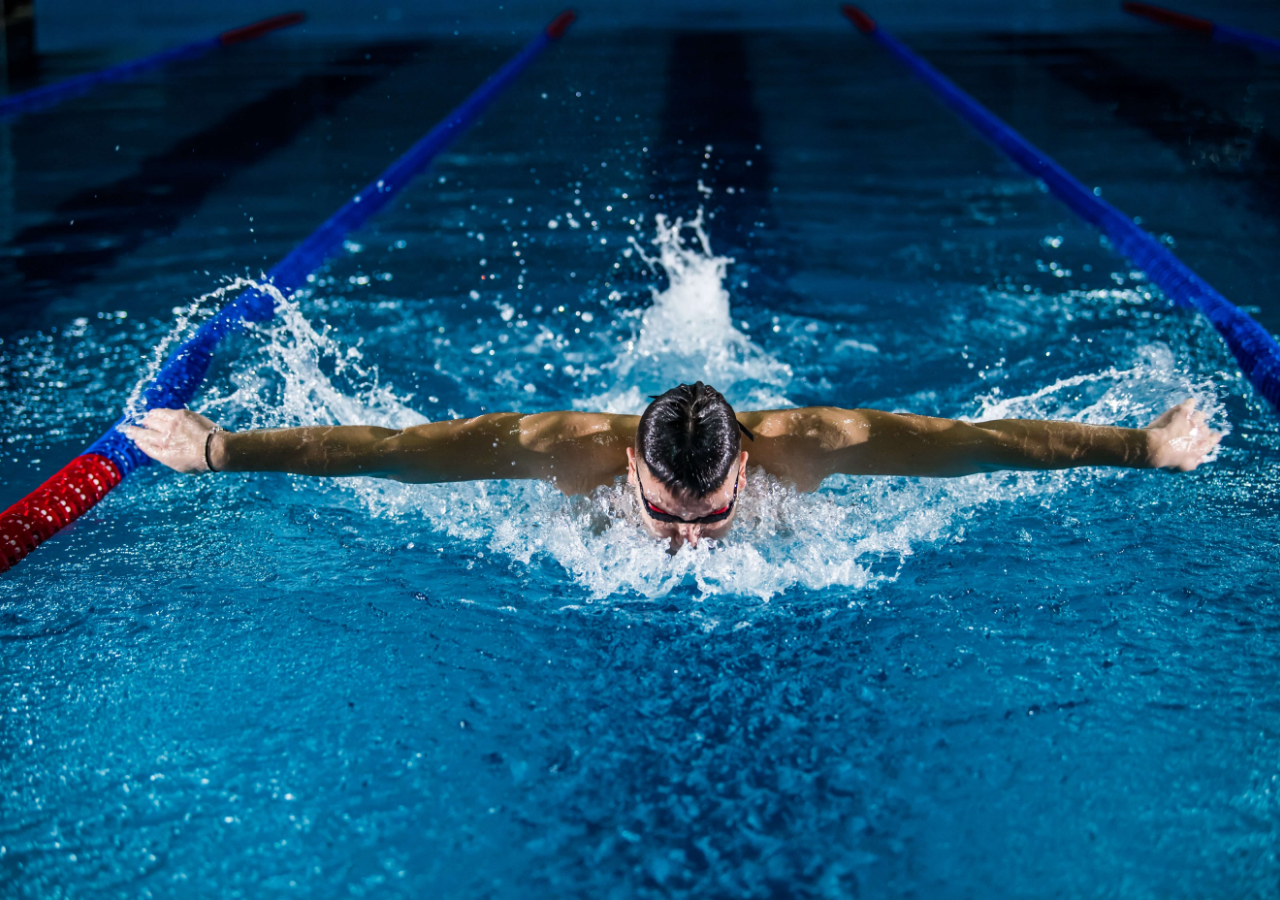
<file: home.html>
<!DOCTYPE html>
<html lang="en">
<head>
	<meta charset="UTF-8">
	<meta name="viewport" content="width=device-width, initial-scale=1.0">
	<link rel="stylesheet" type="text/css" href="styles/style_home.css">
	<title>AR</title>
</head>
<body>
	<!-- top bar -->
	<div class="topbar">
		<div class="navbar-icon">
  			<div class="bar1"></div>
  			<div class="bar2"></div>
  			<div class="bar3"></div>
  		</div>
  		<div class="navigation"><a class="effect-4">Navigation</a></div>
  		<h1><a href="index.html" class="effect-4">Axel Rieger</a></h1>
	</div>
	<!-- nav bar -->
		<div class="navbar">
  			<ul class="navbar-list">
				<li><a href="" class="effect-4">Home</a></li>
				<li><a href="" class="effect-4">About me</a></li>
				<li><a href="" class="effect-4">Contact</a></li>			
			</ul>
		</div>

	<!-- main wrapper -->
	<div class="main-wrapper">

		<!-- content -->
		<div class="main-content">

		</div>
	</div>
	<script type="text/javascript" src="scripts/main.js"></script>
</body>
</html>
</file>
<file: styles/style_home.css>
@import url('https://fonts.googleapis.com/css2?family=Anton&family=Manrope:wght@500&display=swap');

body {
	margin:0;
}

.topbar {
	position: fixed;
	display: flex;
	top: -50px;
	width: 100%;
	min-height: 30px;
	max-height: 50px;
	justify-content: center;
	align-items: center;
	font-family: 'Manrope', sans-serif;
	background-color: #fff;
	animation: loadUpBar 1s linear;
	animation-fill-mode: forwards;
}

h1 {
	font-size: 18px;
	font-weight: bold;
	letter-spacing: 10px;
	text-transform: uppercase;
	color: #1A1A1A;
	text-shadow: 10px 10px 10px rgba(0,0,0,0.004);
	text-rendering: optimizeLegibility !important;
	-webkit-font-smoothing: antialiased !important;
}
.navigation {
	position: absolute;
	display:flex;
	left: 60px;
	font-size: 14px;
	font-weight: bold;
	letter-spacing: 10px;
	text-transform: uppercase;
	color: #1A1A1A;
	text-shadow: 10px 10px 10px rgba(0,0,0,0.004);
	text-rendering: optimizeLegibility !important;
	-webkit-font-smoothing: antialiased !important;
}
.navigation:hover {
	cursor: pointer;
}

/*underline effect links*/

a{
  position: relative;
  color: inherit;
  text-decoration: none;
  line-height: 24px;
}
a:before, a:after{
  content: '';
  position: absolute;
  transition: transform .5s ease;
}
.effect-4 {
  padding: 10px;
  display: inline-block;
  overflow: hidden;
}
.effect-4:before, .effect-4:after {
  left: 0;
  width: 101%;
  height: 2px;
  background: #1A1A1A;
}
.effect-4:before {
  bottom: 0;
  transform: translateX(-101%);
}
.effect-4:after {
  top: 0;
  transform: translateX(101%);
}
.effect-4:hover:before, .effect-4:hover:after {
  transform: translateX(0);
}

a:visited {
	color: #1A1A1A;
}

/*navbar-icon style*/
.navbar-icon {
	position: fixed;
	left: 35px;
	cursor: pointer;
}
.bar1, .bar2, .bar3 {
  width: 18px;
  height: 2px;
  background-color: #333;
  margin: 4px 0;
  transition: 0.4s;
  color: #1A1A1A;
}

/* Rotate first bar */
.change .bar1 {
  -webkit-transform: rotate(-45deg) translate(-3px, 6px) ;
  transform: rotate(-45deg) translate(-3x, 6px) ;
}

/* Fade out the second bar */
.change .bar2 {
  opacity: 0;
}

/* Rotate last bar */
.change .bar3 {
  -webkit-transform: rotate(45deg) translate(-3px, -6px) ;
  transform: rotate(45deg) translate(-3px, -6px) ;
}

/* navbar styling*/

.navbar {
	position: fixed;
	top: 50px;
	left: 0px;
	height: 100vh;
	width: 60%;
	background-color: #fff;
	max-width: 200px;
	min-width: 50px;
	transition-delay: 0.4s;
	transform: translateX(-150%);
	transition: transform 0.3s ease;
	z-index: 1;
}
.navbar.visible {
		transform: translateX(0);
}
.navbar li, ul {
	padding-top: 0px;
	margin-top: 0px;
	text-decoration: none;
	list-style: none;
}
.navbar li {
	color: #1A1A1A;
	font-family: 'Manrope', sans-serif;
	font-size: 14px;
	font-weight: bold;
	text-transform: uppercase;
	padding: 18px;
	letter-spacing: 4px;
	margin-left: 30px;
}
.navbar ul {
	display: contents;
}

.main-content {
	background:url('img/img-three.jpg');
	background-size: cover;
	background-position: center center;
	width: 100vw;
	height: 100vh;
	font-size: 100px;
	animation: loadUpContent 1s linear;
	overflow: hidden;
}


@keyframes loadUpContent {
	0% {
		opacity: 0;
	}
	100% {
		opacity: 1;
		}
}
@keyframes loadUpBar {
  0% {
    top: -50px;
    opacity: 1;
    z-index: 1;
    border-radius: 90%;
  }
  100% {
    top: 0px;
    opacity: 1;
    z-index: 1;
    border-radius: 0%;
  }
}
</file>
